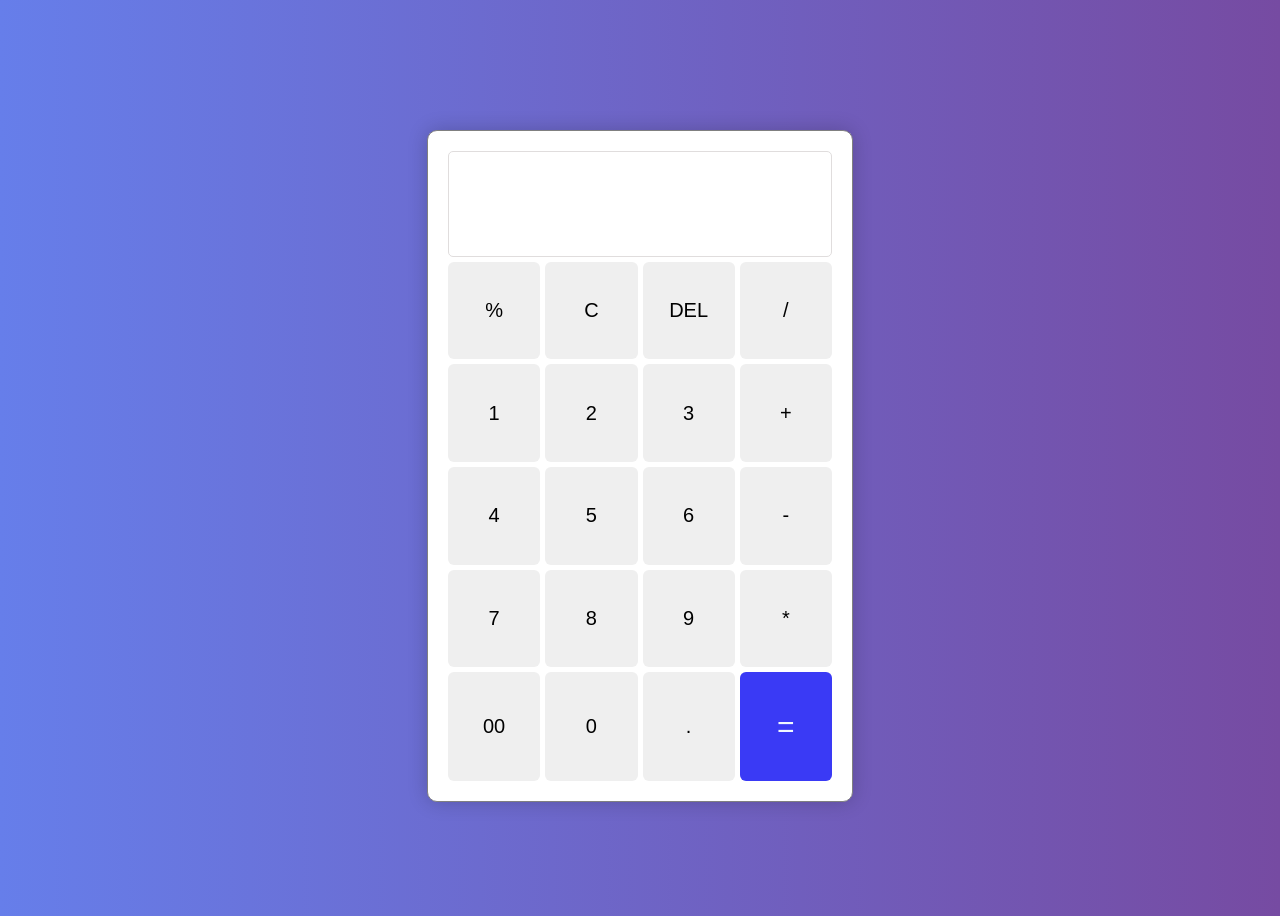
<file: index.html>
<!DOCTYPE html>
<html lang="en">

<head>
    <meta charset="UTF-8">
    <meta name="viewport" content="width=device-width, initial-scale=1.0">
    <title>Document</title>
    <link rel="stylesheet" href="calculator.css">
</head>

<body>
    <h1>Simple Calculator</h1>
    <form class="calculator">
        <div class="formgroup">
           <input type="text">
        </div>
        <div class="formgroup">
            <button type="button" onclick="Addvalue('%')">%</button>
            <button  type="button" onclick="clearval()"> C</button>
            <button  type="button" onclick="del()">DEL</button>
            <button  type="button" onclick="Addvalue('/')">/</button>
        </div>
        <div class="formgroup">
            <button  type="button" onclick="Addvalue('1')">1</button>
            <button  type="button" onclick="Addvalue('2')">2</button>
            <button  type="button" onclick="Addvalue('3')">3</button>
            <button  type="button" onclick="Addvalue('+')">+</button>
        </div>
        <div class="formgroup">
            <button  type="button" onclick="Addvalue('4')">4</button>
            <button  type="button" onclick="Addvalue('5')">5</button>
            <button  type="button"  onclick="Addvalue('6')">6</button>
            <button  type="button" onclick="Addvalue('-')">-</button>
        </div>
        <div class="formgroup">
            <button  type="button" onclick="Addvalue('7')">7</button>
            <button  type="button" onclick="Addvalue('8')">8</button>
            <button  type="button"  onclick="Addvalue('9')">9</button>
            <button  type="button" onclick="Addvalue('*')">*</button>
        </div>
         <div class="formgroup">
            <button  type="button"  onclick="Addvalue('00')">00</button>
            <button  type="button" onclick="Addvalue('0')">0</button>
            <button  type="button"  onclick="Addvalue('.')">.</button>
            <button  type="button" class="equal" onclick="equal()">=</button>
        </div>




    </form>




    <script src="calculator.js"></script>
</body>

</html>
</file>
<file: calculator.css>
body{
    display: flex;
    justify-content: center;
    align-items: center;
    height: 100vh;
    background: linear-gradient(to right,#667eea,#764ba2);
    font-family: Arial, Helvetica, sans-serif;
}
h1{
    
    position: relative;
    margin-bottom: 500px;
    font-family: Cambria, Cochin, Georgia, Times, 'Times New Roman', serif;
    color: white;
}
.calculator{
    width: 30vw;
    height: 70vh;
    background: white;
    border: 1px solid gray;
    border-radius: 10px;
    margin: auto;
    position: absolute;
    top:130px;
    display: grid;
    gap: 5px;
    padding: 20px;
    box-shadow: 0 0 20px rgba(0,0,0,0.2);

}
.formgroup{
    display: flex;
    justify-content: space-between;
    gap: 5px;
    
}
.formgroup>button{
    width: 30%;
    font-size: 20px;
    border: none;
    border-radius: 6px;
    cursor: pointer;
}
.formgroup>button:hover{
    background-color: rgb(204, 200, 200);
    border: 1px solid rgb(187, 186, 186);
}
.formgroup>input{
    width: 100%;
    font-size: 25px;
    border: 1px solid rgb(224, 221, 221);
    text-align: right;
    outline: none;
    border-radius: 5px;
}
.calculator>.formgroup>.equal{
    color: aliceblue;
    background-color: rgb(58, 58, 245);
    font-size: 30px;
}
.calculator>.formgroup>.equal:hover{
    background-color: rgb(2, 2, 235);
}
@media (max-width:600px){
    .calculator{
        width: 90%;
        font-size: 18px;
    }
}
</file>
